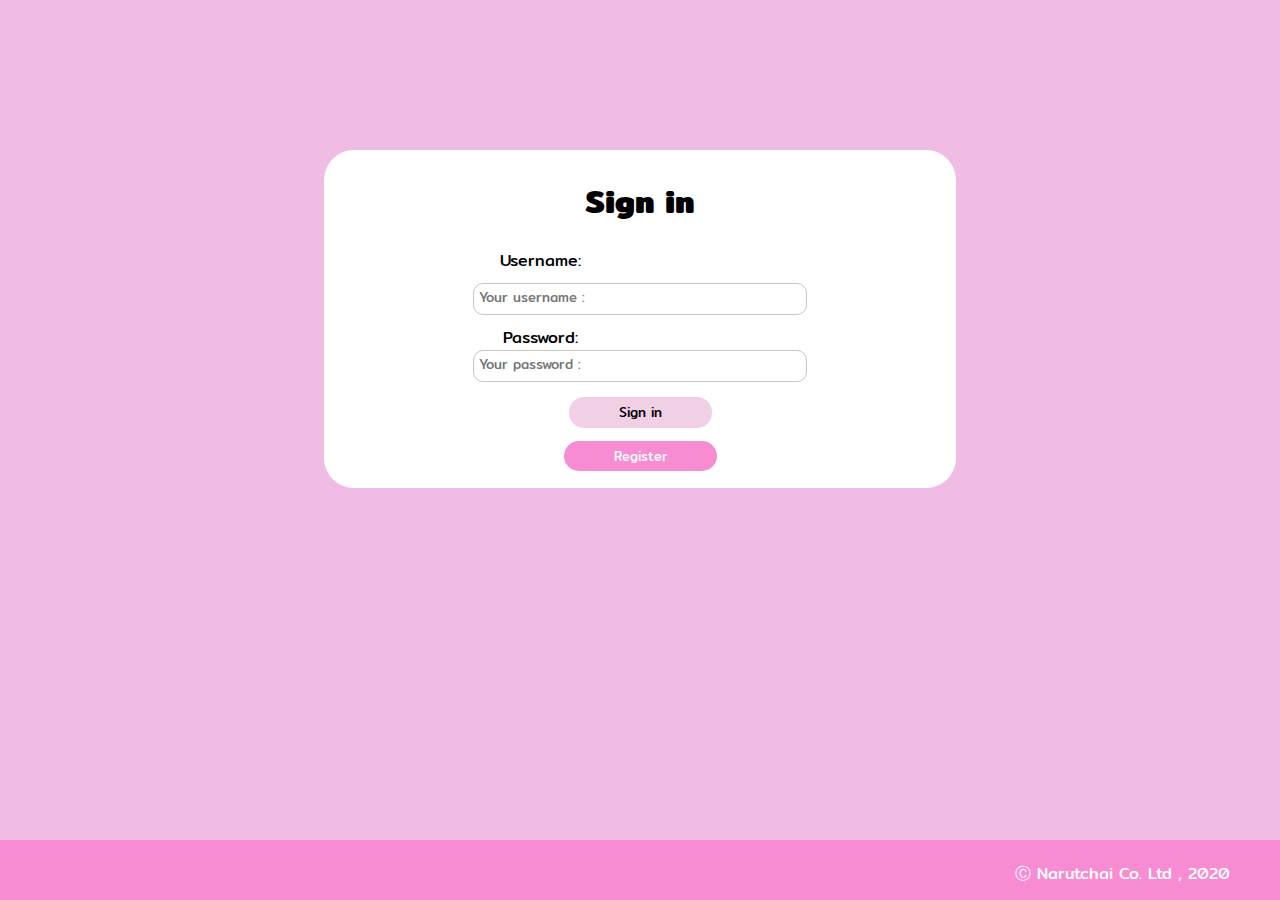
<file: index.html>
<!DOCTYPE html>
<html lang="en">
<head>
    <meta charset="UTF-8">
    <meta name="viewport" content="width=device-width, initial-scale=1.0">
    <title>Login</title>
    <link rel="icon" href="dp.png">
    <link href="https://fonts.googleapis.com/css2?family=Mitr&display=swap" rel="stylesheet">
    <style>
        body {
            background-color: rgb(240, 187, 228);
        }

        .content{
            width: 50%;
            margin: 0 auto;
            background-color: white;
            border-radius: 30px;
            border: transparent;
            font-family: "Mitr", sans-serif;
            text-align: center;
            margin-top: 150px;
            padding-top: 5px;
            padding-bottom: 20px;
        }
        .content label{
            margin-right: 200px;
        }

        input[type="text"] {
            font-family: "Mitr", sans-serif;
            border: 1px solid rgb(199, 198, 198);
            border-radius: 10px;
            margin: 10px auto;
            padding: 3px 150px 6px 5px;
        }

        input[type="password"] {
            font-family: "Mitr", sans-serif;
            border: 1px solid rgb(199, 198, 198);
            border-radius: 10px;
            margin: 0 auto;
            padding: 3px 150px 6px 5px;
        }

        input[type="submit"] {
            border-collapse: collapse;
            border: transparent;
            border-radius: 15px;
            font-family: "Mitr", sans-serif;
            color: black;
            margin: 15px auto;
            padding: 5px 50px 5px 50px;
            background-color: #f1cfe5;
            transition: 0.5s;
        }
        input[type="submit"]:hover {
            color: rgb(255, 255, 255);
            background-color: rgb(248, 140, 210);
        }
        .regis{
            text-decoration: none;
            font-size: 13px;
            border-collapse: collapse;
            border: transparent;
            border-radius: 15px;
            font-family: "Mitr", sans-serif;
            color: rgb(255, 255, 255);
            margin: 15px;
            padding: 5px 50px 5px 50px;
            background-color: rgb(248, 140, 210);
            transition: 0.5s;
        }
        .regis:hover{
            text-decoration: none;
            color: black;
            background-color: #f1cfe5;
        }
        .footer{
            position:absolute;
            left: 0px;
            right: 0px;
            bottom: 0px;
            width: 100%;
            height: 50px;
            color: white;
            font-family: "Mitr", sans-serif;
            padding-top: 5px;
            padding-bottom: 5px;
            background-color: rgb(248, 140, 210);
        }
        .footer p{
            text-align: right;
            margin-right: 50px;
            position:relative;
        }
    </style>
</head>
<body>
    <div class = "content">
        <h1>Sign in</h1>
        <form action="login.php" method="POST">
            <label for="username">Username: </label>
            <br>
            <input type="text" name="username" placeholder="Your username :" required>
            <br>
            <label for="pass">Password: </label>
            <br>
            <input type="password" name="password" placeholder="Your password :" required>
            <br>
            <input type="submit" value="Sign in">
        </form>
        <a href="main/member.html" class="regis">Register</a>
    </div>
    <div class="footer">
        <p>Ⓒ Narutchai Co. Ltd , 2020</p>
    </div>
</body>
</html>
</file>
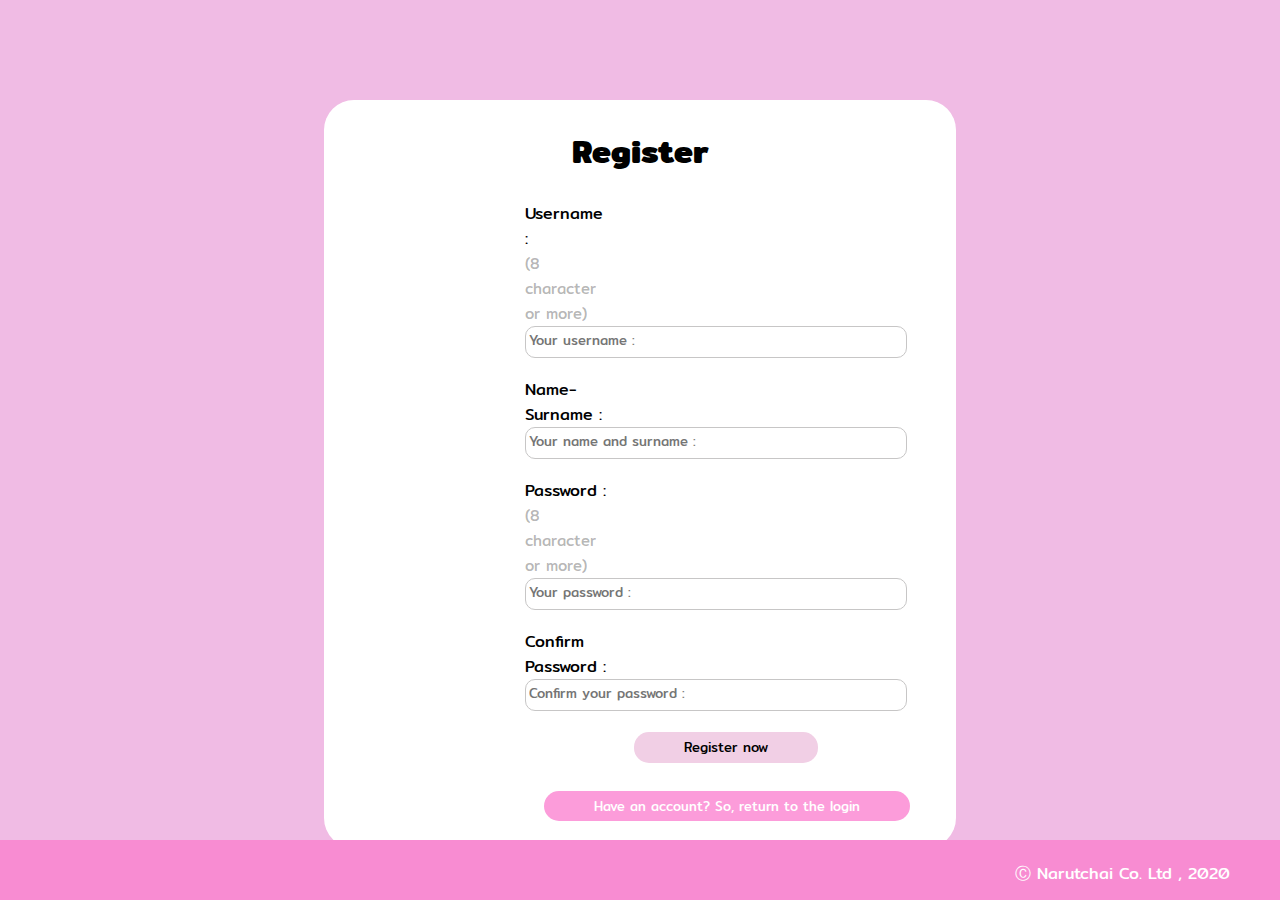
<file: main/member.html>
<!DOCTYPE html>
<html lang="en">

<head>
  <meta charset="UTF-8">
  <meta name="viewport" content="width=device-width, initial-scale=1.0">
  <title>Register Page</title>
  <link rel="icon" href="../dp.png">
  <link href="https://fonts.googleapis.com/css2?family=Mitr&display=swap" rel="stylesheet">
  <style>
    body {
      font-family: "Mitr", sans-serif;
      background-color: rgb(240, 187, 228);
    }

    .container {
      width: 50%;
      margin: 0 auto;
      background-color: white;
      border-radius: 30px;
      border: transparent;
      font-family: "Mitr", sans-serif;
      margin-top: 100px;
      padding-top: 5px;
      padding-bottom: 30px;
    }

    h1 {
      text-align: center;
    }

    .form-group {
      margin: 10px 200px 0px 200px;
      padding: 3px 150px 6px 1px;
    }

    input[type="text"] {
      border: 1px solid rgb(199, 198, 198);
      border-radius: 10px;
      padding: 3px 200px 6px 3px;
    }

    input[type="password"] {
      border: 1px solid rgb(199, 198, 198);
      border-radius: 10px;
      padding: 3px 200px 6px 3px;
    }

    button[type="submit"] {
      border-collapse: collapse;
      border: transparent;
      border-radius: 15px;
      font-family: "Mitr", sans-serif;
      color: black;
      margin: 15px 0px 5px 310px;
      padding: 5px 50px 5px 50px;
      background-color: #f1cfe5;
      transition: 0.5s;
    }

    button[type="submit"]:hover {
      color: rgb(255, 255, 255);
      background-color: rgb(248, 140, 210);
    }

    .returnlogin {
      text-decoration: none;
      font-size: 13px;
      border-collapse: collapse;
      border: transparent;
      border-radius: 15px;
      color: white;
      margin: 15px 0px 0px 220px;
      padding: 5px 50px 5px 50px;
      background-color: rgb(252, 156, 218);
      transition: 0.5s;
    }

    .form-control {
      font-family: "Mitr", sans-serif;
    }

    .returnlogin:hover {
      background-color: #f1cfe5;
      color: black;
    }

    .footer {
      position: absolute;
      left: 0px;
      right: 0px;
      bottom: 0px;
      width: 100%;
      height: 50px;
      color: white;
      font-family: "Mitr", sans-serif;
      padding-top: 5px;
      padding-bottom: 5px;
      background-color: rgb(248, 140, 210);
    }

    .footer p {
      text-align: right;
      margin-right: 50px;
      position: relative;
    }
    .gray{
      font-size: 15px;
      color: #0606064d;
    }
  </style>
</head>

<body>
  <div class="container">
    <form action="add.php" method="post">
      <div class="section">
        <h1>Register</h1>
      </div>
      <div class="form-group">
        <label for="exampleInputEmail1">Username :</label>
        <br>
        <span class="gray">(8 character or more)</span>
        <br>
        <input type="text" minlength="8" class="form-control" name="username" placeholder="Your username :" required />
      </div>
      <div class="form-group">
        <label for="exampleInputEmail1">Name-Surname :</label>
        <br>
        <input type="text" minlength="8" class="form-control" name="name" placeholder="Your name and surname :" required />
      </div>
      <div class="form-group">
        <label for="exampleInputPassword1">Password :</label>
        <br>
        <span class="gray">(8 character or more)</span>
        <br>
        <input type="password" minlength="8" class="form-control" name="password" placeholder="Your password :" required />
      </div>
      <div class="form-group">
        <label for="exampleInputPassword1">Confirm Password :</label>
        <br>
        <input type="password" minlength="8" class="form-control" name="cfpassword" placeholder="Confirm your password :" required />
      </div>
      <div class="form-button">
        <button type="submit" class="btn btn-success">Register now</button>
      </div>
    </form>
    <br>
    <div class="form-button">
      <a name="" id="" class="returnlogin" href="../index.html" role="button">Have an account?
        So, return to the login</a>
    </div>
  </div>
  </form>
  </div>
  <div class="footer">
    <p>Ⓒ Narutchai Co. Ltd , 2020</p>
  </div>
</body>

</html>
</file>
